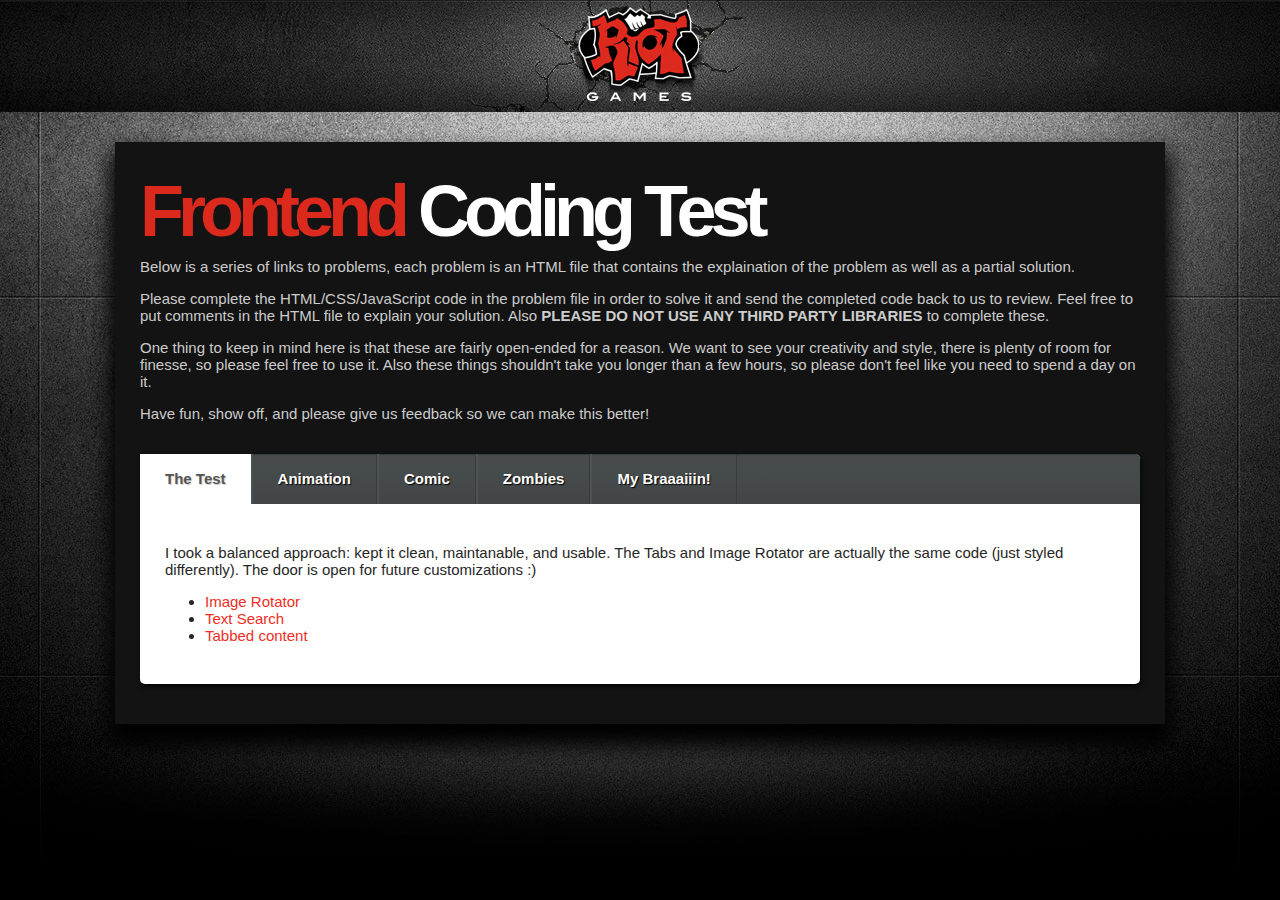
<file: index.html>
<!doctype html>
<!--[if IE]><![endif]-->
<!--[if IE 7 ]><html lang="en" class="ie ie7"><![endif]-->
<!--[if IE 8 ]><html lang="en" class="ie ie8"><![endif]-->
<!--[if IE 9 ]><html lang="en" class="ie ie9"><![endif]-->
<!--[if (gt IE 9)|!(IE)]><!--><html lang="en"><!--<![endif]-->
<head>
	<title>Frontend Coding Test</title>
	<link type="text/css" rel="stylesheet" href="css/style.css" />
	<link type="text/css" rel="stylesheet" href="css/tabs.css" />
	<script type="text/javascript" src="js/tabs.js"></script>
</head>
<body>
	<div id="headwrap">
		<div class="head">
			<div class="logo">Riot Games</div>
		</div>
	</div>


	<div id="content">
		<h1><span class="red">Frontend</span> Coding Test</h1>
		<p>
			Below is a series of links to problems, each problem is an HTML file that contains the explaination of the problem as well as a partial solution.
		</p>
		<p>
			Please complete the HTML/CSS/JavaScript code in the problem file in order to solve it and send the completed code back to us to review.  Feel free to put comments in the HTML file to explain your solution. Also <b>PLEASE DO NOT USE ANY THIRD PARTY LIBRARIES</b> to complete these.
		</p>
		<p>
			One thing to keep in mind here is that these are fairly open-ended for a reason. We want to see your creativity and style, there is plenty of room for finesse, so please feel free to use it. Also these things shouldn't take you longer than a few hours, so please don't feel like you need to spend a day on it.
		</p>
		<p>
			Have fun, show off, and please give us feedback so we can make this better!
		</p>
		<br />

		<div id="bonus-material" class="tabs tab-preset-b">
			<ul class="tab-nav">
				<li><a href="#tab-1">The Test</a></li><li><a href="#tab-2">Animation</a></li><li><a href="#tab-3">Comic</a></li><li><a href="#tab-4">Zombies</a></li><li><a href="#tab-5">My Braaaiiin!</a></li>
			</ul>
			<div id="tab-1" class="tab-pane">
				<p>I took a balanced approach: kept it clean, maintanable, and usable.  The Tabs and Image Rotator are actually the same code (just styled differently).  The door is open for future customizations :)</p>
				<ul>
					<li><a href="problems/image_rotator.html">Image Rotator</a></li>
					<li><a href="problems/text_search.html">Text Search</a></li>
					<li><a href="problems/tabbed_content.html">Tabbed content</a></li>
				</ul>
			</div>
			<div id="tab-2" class="tab-pane">
				<h4 class="top">CSS3 Character Animation</h4>
				<p>A small snippet of a proof-of-concept for (skeletal) animation of a game character.</p>
				<p>My first instinct was sprite animation, but wanted to test the waters with CSS3 animation.  Was great fun! And is great IF the style of the game can match the limitations of the animation (no dynamic movement).</p>
				<a href="bonus-credit/sample.html">HAVE A PEEK</a>
				<small>(chrome or Firefox only)</small>
			</div>
			<div id="tab-3" class="tab-pane">
				<h4 class="top">Do You Like Comics?</h4>
				<p>A little left-field, but I'm hoping you are a company that likes that!  This was a comic I did as a personal project - and I'm very proud of it.  I'm a massive fan of black &amp; white comics, and wanted to try something outside of my comfort zone.</p>
				<a href="https://www.dropbox.com/s/xdzkmv15dposguf/good-dog-whiskey-ending1.pdf">HAVE A READ</a>
			</div>
			<div id="tab-4" class="tab-pane">
				<h4 class="top">Zombies!</h4>
				<p>This was a proof-of-concept after someone had asked me "can you make me a game?".  I loved the idea of trying!  Now performance is a dog, and it is very rough, but it explores things like line-of-sight, pathfinding, tracking, orientation, acheivements, animation, etc.</p>

				<a href="http://kentkobi.com/zombies/">HAVE A PLAY!</a>
				<p>click zombies to shoot at them.  To move, click hero, then click destination tile.</p>
				<small>(chrome or Firefox only)</small>
			</div>
			<div id="tab-5" class="tab-pane">
				<h4 class="top">DOM Game Experiment</h4>
				<p>A game idea with a turn-based concept in mind (I'm an X-COM fan)</p>
				<p>Unfortunately this one is a not even a playable demo, more of a code brain-dump.  I included it though to share with fellow front-end developers -  have a peek at the code to see how I was approaching the concept!  For everyone else ... nothing to see here.</p>
				<p>Please be gentle, this is the equivalent to a sketch book :)</p>
				<a href="https://github.com/kentkobi/sponge">EXPLORE GITHUB REPO</a>
				<p><small>useless fact: impact.js is a cool engine if you are serious about creating an html5 game</small></p>
			</div>
		</div>
	</div>
	<script>
		var tabContent = new Tabs({
			id: 'bonus-material',
			auto: false 
		}).setup().init();
	</script>
</body>
</html>
</file>
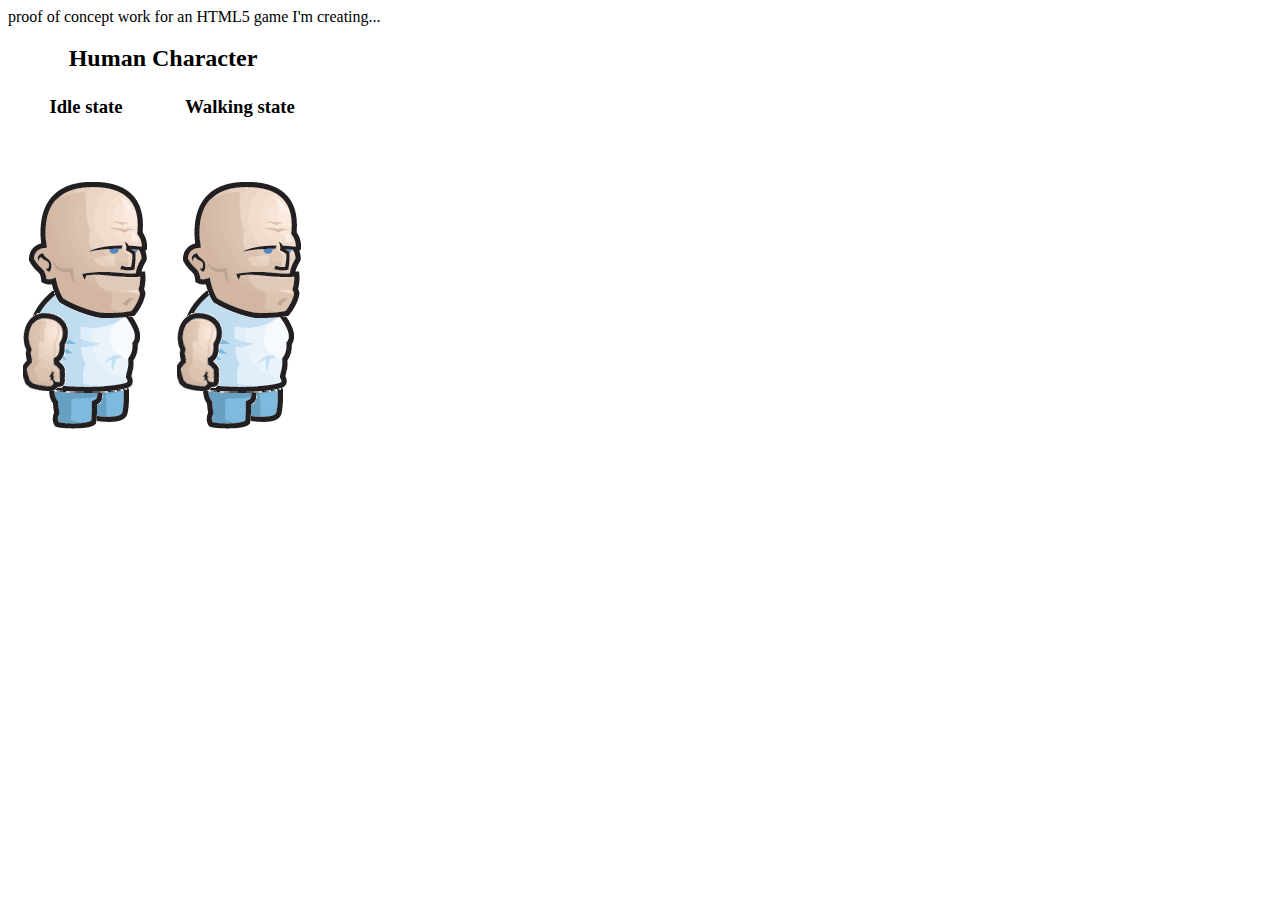
<file: bonus-credit/sample.html>
<html>
<head>
	<style>
		@-moz-keyframes rotate-head {
			0% { -moz-transform: rotate(0deg) }
			25% { -moz-transform: rotate(-2deg)}
			50% { -moz-transform: rotate(0deg)}
			75% { -moz-transform: rotate(2deg)}
			100% { -moz-transform: rotate(0deg)}
			
			0% {-moz-transform: translate(0,0);}
			50% {-moz-transform: translate(0,2px);}
			100% {-moz-transform: translate(0,0);}
		}
		@-moz-keyframes rotate-torso {
			0% {-moz-transform: translate(0,0);}
			50% {-moz-transform: translate(0,6px);}
			100% {-moz-transform: translate(0,0);}
		}
		@-moz-keyframes rotate-front-arm {
			0% {-moz-transform: translate(0,0);}
			50% {-moz-transform: translate(0,-3px);}
			100% {-moz-transform: translate(0,0);}
			
			0% { -moz-transform: rotate(0deg) }
			25% { -moz-transform: rotate(-5deg)}
			50% { -moz-transform: rotate(0deg)}
			75% { -moz-transform: rotate(5deg)}
			100% { -moz-transform: rotate(0deg)}
		}
		@-moz-keyframes rotate-front-leg {
			0% {-moz-transform: translate(0,0);}
			50% {-moz-transform: translate(0,-6px);}
			100% {-moz-transform: translate(0,0);}
		}
		@-moz-keyframes swing-front-leg {
			0%   { -moz-transform: rotate(40deg); }
		    50%  { -moz-transform: rotate(-40deg); }
		    100% { -moz-transform: rotate(40deg); }
		 }
		 @-moz-keyframes swing-back-leg {
		    0%   { -moz-transform: rotate(-40deg); }
		    50%  { -moz-transform: rotate(40deg); }
		    100% { -moz-transform: rotate(-40deg); }
		}
		@-moz-keyframes swing-front-arm {
		    0%   { -moz-transform: rotate(-30deg); }
		    50%  { -moz-transform: rotate(30deg); }
		    100% { -moz-transform: rotate(-30deg); }
		}
		
		@-webkit-keyframes rotate-head {
			0% { -webkit-transform: rotate(0deg) }
			25% { -webkit-transform: rotate(-2deg)}
			50% { -webkit-transform: rotate(0deg)}
			75% { -webkit-transform: rotate(2deg)}
			100% { -webkit-transform: rotate(0deg)}
			
			0% {-webkit-transform: translate(0,0);}
			50% {-webkit-transform: translate(0,2px);}
			100% {-webkit-transform: translate(0,0);}
		}
		@-webkit-keyframes rotate-torso {
			0% {-webkit-transform: translate(0,0);}
			50% {-webkit-transform: translate(0,6px);}
			100% {-webkit-transform: translate(0,0);}
		}
		@-webkit-keyframes rotate-front-arm {
			0% {-webkit-transform: translate(0,0);}
			50% {-webkit-transform: translate(0,-3px);}
			100% {-webkit-transform: translate(0,0);}
			
			0% { -webkit-transform: rotate(0deg) }
			25% { -webkit-transform: rotate(-5deg)}
			50% { -webkit-transform: rotate(0deg)}
			75% { -webkit-transform: rotate(5deg)}
			100% { -webkit-transform: rotate(0deg)}
		}
		@-webkit-keyframes rotate-front-leg {
			0% {-webkit-transform: translate(0,0);}
			50% {-webkit-transform: translate(0,-6px);}
			100% {-webkit-transform: translate(0,0);}
		}
		@-webkit-keyframes swing-front-leg {
			0%   { -webkit-transform: rotate(40deg); }
		    50%  { -webkit-transform: rotate(-40deg); }
		    100% { -webkit-transform: rotate(40deg); }
		 }
		 @-webkit-keyframes swing-back-leg {
		    0%   { -webkit-transform: rotate(-40deg); }
		    50%  { -webkit-transform: rotate(40deg); }
		    100% { -webkit-transform: rotate(-40deg); }
		}
		@-webkit-keyframes swing-front-arm {
		    0%   { -webkit-transform: rotate(-30deg); }
		    50%  { -webkit-transform: rotate(30deg); }
		    100% { -webkit-transform: rotate(-30deg); }
		}
		
		
		
		.human {
			position: relative;
			margin-top: 160px;
		}
		.human .head{
			-moz-animation-duration: 4s;
		    -moz-animation-iteration-count: infinite;
		    -moz-animation-name: rotate-head;
		    -moz-animation-timing-function: linear;
		    -moz-transform-origin: 50% 50%;
		    
		    -webkit-animation-duration: 4s;
		    -webkit-animation-iteration-count: infinite;
		    -webkit-animation-name: rotate-head;
		    -webkit-animation-timing-function: linear;
		    -webkit-transform-origin: 50% 50%;
		    
		    background: url("tony.png") no-repeat scroll -73px 0 transparent;
		    display: block;
		    height: 138px;
		    left: -2px;
		    position: absolute;
		    top: -96px;
		    width: 118px;
		}
		.human .torso{
			-moz-animation-duration: 4s;
		    -moz-animation-iteration-count: infinite;
		    -moz-animation-name: rotate-torso;
		    -moz-animation-timing-function: linear;
		    
		    -webkit-animation-duration: 4s;
		    -webkit-animation-iteration-count: infinite;
		    -webkit-animation-name: rotate-torso;
		    -webkit-animation-timing-function: linear;
		    
		    background: url("tony.png") no-repeat scroll -75px -143px transparent;
		    display: block;
		    height: 114px;
		    left: 20px;
		    position: relative;
		    width: 109px;
		}
		.human .chest{
		    background: url("tony.png") no-repeat scroll -75px -143px transparent;
		    display: block;
		    height: 114px;
		    position: relative;
		    top: -77px;
		    width: 109px;
		    z-index: -1;
		}
		.human .front-arm{
			-moz-animation-duration: 5s;
		    -moz-animation-iteration-count: infinite;
		    -moz-animation-name: rotate-front-arm;
		    -moz-animation-timing-function: linear;
		    -moz-transform-origin: 50% 0;
		    
		    -webkit-animation-duration: 5s;
		    -webkit-animation-iteration-count: infinite;
		    -webkit-animation-name: rotate-front-arm;
		    -webkit-animation-timing-function: linear;
		    -webkit-transform-origin: 50% 0;
		    
		    background: url("tony.png") no-repeat scroll -6px -156px transparent;
		    display: block;
		    height: 78px;
		    left: -8px;
		    margin-top: 5px;
		    position: relative;
		    top: 35px;
		    width: 45px;
		}
		div.human .front-leg {
		    z-index: -2;
		}
		div.human .back-leg {
		    z-index: -3;
		}
		.human .front-leg{
			-moz-animation-duration: 4s;
		    -moz-animation-iteration-count: infinite;
		    -moz-animation-name: rotate-front-leg;
		    -moz-animation-timing-function: linear;
		    
		    -webkit-animation-duration: 4s;
		    -webkit-animation-iteration-count: infinite;
		    -webkit-animation-name: rotate-front-leg;
		    -webkit-animation-timing-function: linear;
		    
		    background: url("tony.png") no-repeat scroll -64px -263px transparent;
		    bottom: -37px;
		    display: block;
		    height: 54px;
		    left: 18px;
		    position: absolute;
		    width: 54px
		}
		.human .back-leg{
			-moz-animation-duration: 4s;
		    -moz-animation-iteration-count: infinite;
		    -moz-animation-name: rotate-front-leg;
		    -moz-animation-timing-function: linear;
		    
		    -webkit-animation-duration: 4s;
		    -webkit-animation-iteration-count: infinite;
		    -webkit-animation-name: rotate-front-leg;
		    -webkit-animation-timing-function: linear;
		    
		    background: url("tony.png") no-repeat scroll -139px -263px transparent;
		    bottom: -37px;
		    display: block;
		    height: 54px;
		    left: 44px;
		    position: absolute;
		    width: 54px
		}
	
		.human.walking .front-arm{
		    -moz-animation-duration: 2s;
		    -moz-animation-iteration-count: infinite;
		    -moz-animation-name: swing-front-arm;
		    -moz-animation-timing-function: linear;
		    -moz-transform-origin: 50% 0;
		    
		    -webkit-animation-duration: 2s;
		    -webkit-animation-iteration-count: infinite;
		    -webkit-animation-name: swing-front-arm;
		    -webkit-animation-timing-function: linear;
		    -webkit-transform-origin: 50% 0;
		}	
		.human.walking .front-leg{
			-moz-animation-duration: 2s;
		    -moz-animation-iteration-count: infinite;
		    -moz-animation-name: swing-front-leg;
		    -moz-animation-timing-function: linear;
		    -moz-transform-origin: 50% 0;
		    
		    -webkit-animation-duration: 2s;
		    -webkit-animation-iteration-count: infinite;
		    -webkit-animation-name: swing-front-leg;
		    -webkit-animation-timing-function: linear;
		    -webkit-transform-origin: 50% 0;
		}
		
		.human.walking .back-leg{
			-moz-animation-duration: 2s;
		    -moz-animation-iteration-count: infinite;
		    -moz-animation-name: swing-back-leg;
		    -moz-animation-timing-function: linear;
		    -moz-transform-origin: 50% 0;
		    
		    -webkit-animation-duration: 2s;
		    -webkit-animation-iteration-count: infinite;
		    -webkit-animation-name: swing-back-leg;
		    -webkit-animation-timing-function: linear;
		    -webkit-transform-origin: 50% 0;
		}
		.human.walking .torso{
			-moz-animation-duration: 1s;
			-moz-animation-timing-function: easing;
			 
			-webkit-animation-duration: 1s;
			-webkit-animation-timing-function: easing;
		}
		
		
		/*for shits and giggles, here's some snow*/
@-moz-keyframes snow {
0% {background-position: 0px 0px, 0px 0px, 0px 0px;}
100% {background-position: 500px 1000px, 400px 400px, 300px 300px;}
}

@-webkit-keyframes snow {
0% {background-position: 0px 0px, 0px 0px, 0px 0px;}
 100% {background-position: 500px 1000px, 400px 400px, 300px 300px;}
}


body {
	background-color: #fff;
}
</style>
</head>
<body>
<p>proof of concept work for an HTML5 game I'm creating...</p>

<table>
<tr>
    <th colspan="2"><h2>Human Character</h2></th>
</tr>
<tr>
	<td style="width: 150px;">
		<h3 style="text-align: center;">Idle state</h3>
		<div class="human idle">
			<div class="torso">
				<div class="head"></div>
				<div class="front-arm"></div>
				<div class="chest"></div>
				<div class="front-leg"></div>
				<div class="back-arm"></div>
				<div class="back-leg"></div>
			</div>
		</div>
	</td>
	<td style="width: 150px;">
		<h3 style="text-align: center;">Walking state</h3>
		<div class="human walking">
			<div class="torso">
				<div class="head"></div>
				<div class="front-arm"></div>
				<div class="chest"></div>
				<div class="front-leg"></div>
				<div class="back-arm"></div>
				<div class="back-leg"></div>
			</div>
		</div>
	</td>
</tr>
</table>


</body>
</html>
</file>
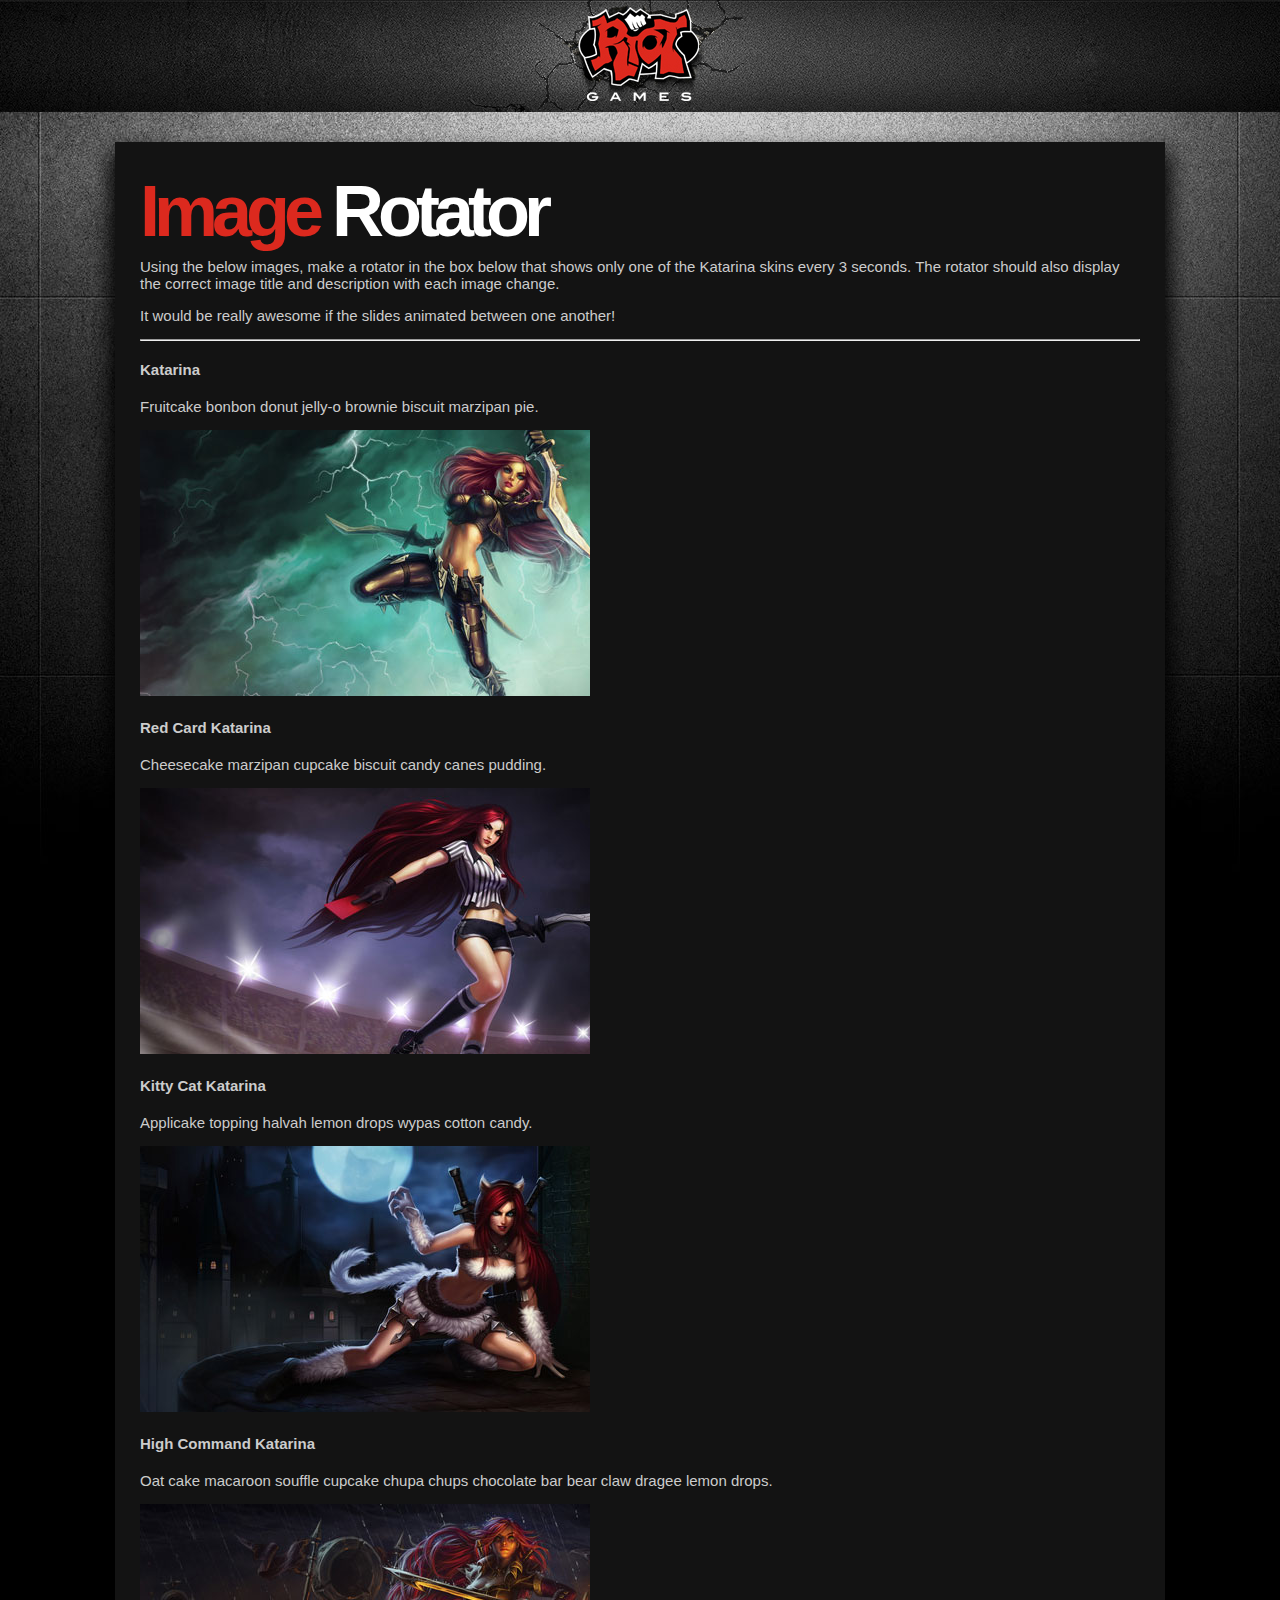
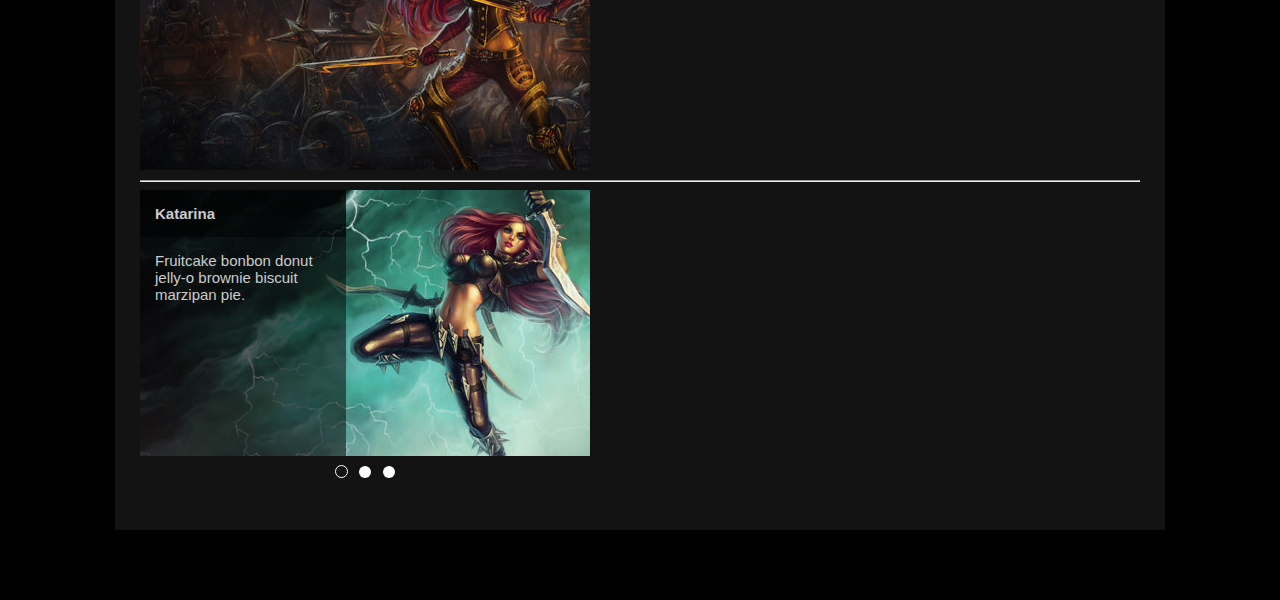
<file: problems/image_rotator.html>
<!doctype html>
<!--[if IE]><![endif]-->
<!--[if IE 7 ]><html lang="en" class="ie ie7"><![endif]-->
<!--[if IE 8 ]><html lang="en" class="ie ie8"><![endif]-->
<!--[if IE 9 ]><html lang="en" class="ie ie9"><![endif]-->
<!--[if (gt IE 9)|!(IE)]><!--><html lang="en"><!--<![endif]-->
<head>
	<title>Frontend Coding Test</title>
	<link type="text/css" rel="stylesheet" href="../css/style.css" />
	<link type="text/css" rel="stylesheet" href="../css/tabs.css" />
	<style type="text/css">
		#rotator {
			width: 450px;
			height: 300px;
		}
	</style>
	<script type="text/javascript" src="../js/tabs.js"></script>
</head>
<body>
	<div id="headwrap">
		<div class="head">
			<div class="logo">Riot Games</div>
		</div>
	</div>

	<div id="content">
		<h1><span class="red">Image</span> Rotator</h1>

		<p>
			Using the below images, make a rotator in the box below that shows only one of the Katarina skins every 3 seconds.  The rotator should also display the correct image title and description with each image change.
		</p>
		<p>
			It would be really awesome if the slides animated between one another!
		</p>

		<hr />

		<h4>Katarina</h4>
		<p>Fruitcake bonbon donut jelly-o brownie biscuit marzipan pie.</p>
		<img src="../img/kat_1.jpg" /><br/>

		<h4>Red Card Katarina</h4>
		<p>Cheesecake marzipan cupcake biscuit candy canes pudding.</p>
		<img src="../img/kat_2.jpg" /><br/>

		<h4>Kitty Cat Katarina</h4>
		<p>Applicake topping halvah lemon drops wypas cotton candy.</p>
		<img src="../img/kat_3.jpg" /><br/>

		<h4>High Command Katarina</h4>
		<p>Oat cake macaroon souffle cupcake chupa chups chocolate bar bear claw dragee lemon drops.</p>
		<img src="../img/kat_4.jpg" /><br/>

		<hr/>

		<div id="rotator">
			<div id="tab-image" class="tabs tab-preset-a">
				<ul class="tab-nav">
					<li><a href="#image-1">image 1</a></li>
					<li><a href="#image-2">image 2</a></li>
					<li><a href="#image-3">image 3</a></li>
				</ul>
				<div id="image-1" class="tab-pane">
					<div class="caption">
						<h4>Katarina</h4>
						<p>Fruitcake bonbon donut jelly-o brownie biscuit marzipan pie.</p>
					</div>
					<img src="../img/kat_1.jpg" />
				</div>
				<div id="image-2" class="tab-pane">
					<div class="caption">
						<h4>Red Card Katarina</h4>
						<p>Cheesecake marzipan cupcake biscuit candy canes pudding.</p>
					</div>
					<img src="../img/kat_2.jpg" />
				</div>
				<div id="image-3" class="tab-pane">
					<div class="caption">
						<h4>High Command Katarina</h4>
						<p>Oat cake macaroon souffle cupcake chupa chups chocolate bar bear claw dragee lemon drops.</p>
					</div>
					<img src="../img/kat_4.jpg" />
				</div>
			</div>
		</div>
	</div>

	<script>
		var tabImage = new Tabs({
			id: 'tab-image',
			auto: true 
		}).setup().init();
	</script>
</body>
</html>
</file>
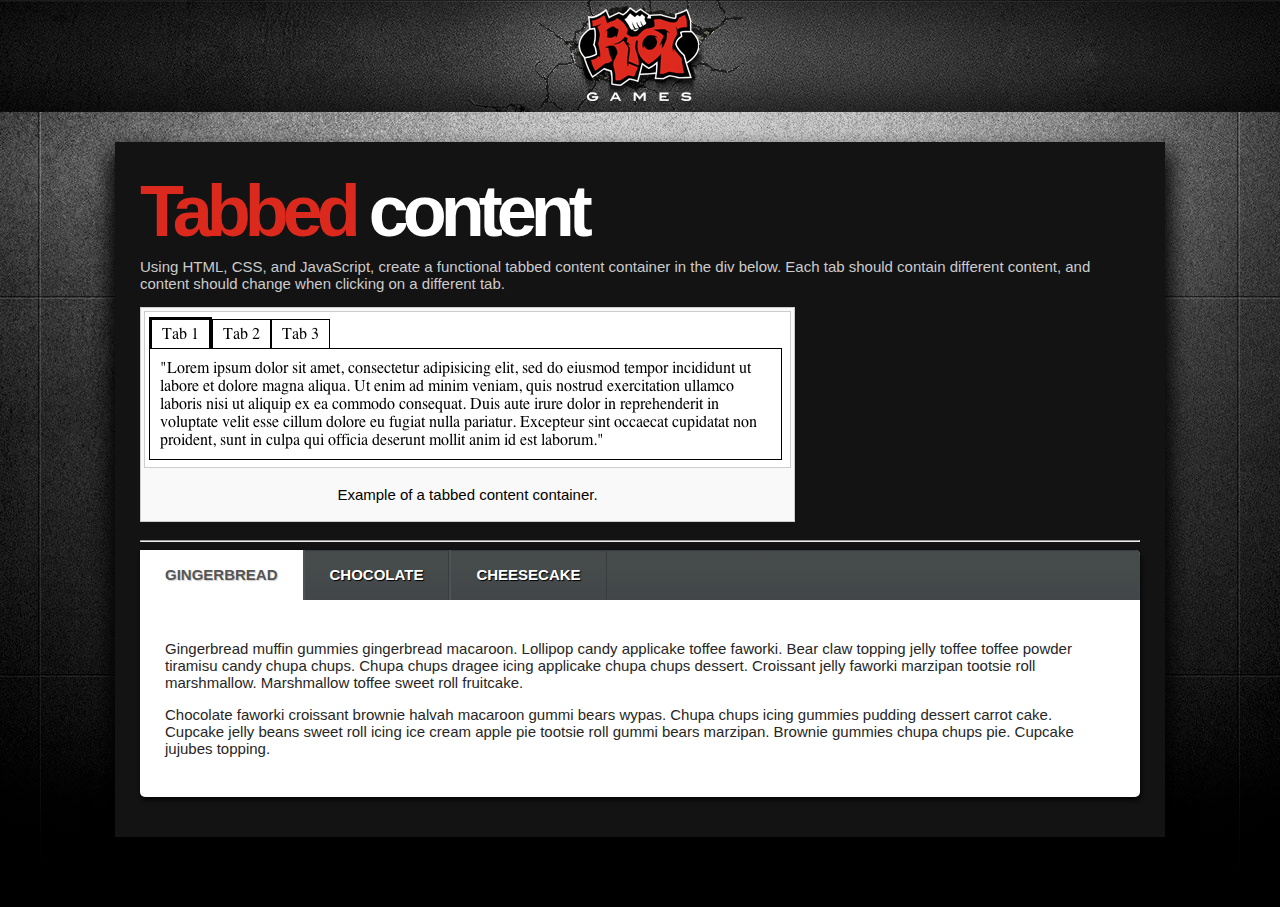
<file: problems/tabbed_content.html>
<!doctype html>
<!--[if IE]><![endif]-->
<!--[if IE 7 ]><html lang="en" class="ie ie7"><![endif]-->
<!--[if IE 8 ]><html lang="en" class="ie ie8"><![endif]-->
<!--[if IE 9 ]><html lang="en" class="ie ie9"><![endif]-->
<!--[if (gt IE 9)|!(IE)]><!--><html lang="en"><!--<![endif]-->
<head>
	<title>Frontend Coding Test</title>
	<link type="text/css" rel="stylesheet" href="../css/style.css" />
	<link type="text/css" rel="stylesheet" href="../css/tabs.css" />
	<style type="text/css">
		.picture {
			background-color: #F9F9F9;
			border: 1px solid #CCCCCC; padding: 3px;
			text-align: center;
			margin: 0 0 18px 0;
			width: 647px;
			color: #000;
		}
		
		.picture img {
			border: 1px solid #CCCCCC;
			vertical-align:middle; margin-bottom: 3px;
		}
	</style>
	<script type="text/javascript" src="../js/tabs.js"></script>
</head>
<body>	
	<div id="headwrap">
		<div class="head">
			<div class="logo">Riot Games</div>
		</div>
	</div>
	<div id="content">
		<h1><span class="red">Tabbed</span> content</h1>

		<p>
			Using HTML, CSS, and JavaScript, create a functional tabbed content container in the div below.  Each tab should contain different content, and content should change when clicking on a different tab.
		</p>

		<div class="picture">
			<img src="../img/tabbed_content.png" />
			<p>Example of a tabbed content container.</p>
		</div>

		<hr/>

		<div id="container" class="tabs tab-preset-b">
			<ul class="tab-nav">
				<li><a href="#tab-1">GINGERBREAD</a></li><li><a href="#tab-2">CHOCOLATE</a></li><li><a href="#tab-3">CHEESECAKE</a></li>
			</ul>
			<div id="tab-1" class="tab-pane">
				<h3>Tab 1</h3>
				<p>
				Gingerbread muffin gummies gingerbread macaroon. Lollipop candy applicake toffee faworki. Bear claw topping jelly toffee toffee powder tiramisu candy chupa chups. Chupa chups dragee icing applicake chupa chups dessert. Croissant jelly faworki marzipan tootsie roll marshmallow. Marshmallow toffee sweet roll fruitcake.
				</p>
				<p>
				Chocolate faworki croissant brownie halvah macaroon gummi bears wypas. Chupa chups icing gummies pudding dessert carrot cake. Cupcake jelly beans sweet roll icing ice cream apple pie tootsie roll gummi bears marzipan. Brownie gummies chupa chups pie. Cupcake jujubes topping. 
				</p>
			</div>
			<div id="tab-2" class="tab-pane">
				<h3>Tab 2</h3>
				<p>
				Chocolate faworki croissant brownie halvah macaroon gummi bears wypas. Chupa chups icing gummies pudding dessert carrot cake. Cupcake jelly beans sweet roll icing ice cream apple pie tootsie roll gummi bears marzipan. Brownie gummies chupa chups pie. Cupcake jujubes topping. 
				</p>
				<p>
				Gingerbread muffin gummies gingerbread macaroon. Lollipop candy applicake toffee faworki. Bear claw topping jelly toffee toffee powder tiramisu candy chupa chups. Chupa chups dragee icing applicake chupa chups dessert. Croissant jelly faworki marzipan tootsie roll marshmallow. Marshmallow toffee sweet roll fruitcake.
				</p>
			</div>
			<div id="tab-3" class="tab-pane">
				<h3>Tab 3</h3>
				<p>
				Cheesecake jelly beans ice cream lollipop sweet pastry. Chupa chups dessert cheesecake sesame snaps. Cookie ice cream candy canes pastry cake muffin. Icing chocolate sweet gummi bears powder oat cake oat cake lemon drops.
				</p>
				<p>
				Chocolate faworki croissant brownie halvah macaroon gummi bears wypas. Chupa chups icing gummies pudding dessert carrot cake. Cupcake jelly beans sweet roll icing ice cream apple pie tootsie roll gummi bears marzipan. Brownie gummies chupa chups pie. Cupcake jujubes topping. 
				</p>
			</div>
		</div>
	</div>
	<script>
		var tabContent = new Tabs({
			id: 'container',
			auto: false 
		}).setup().init();
	</script>
</body>
</html>
</file>
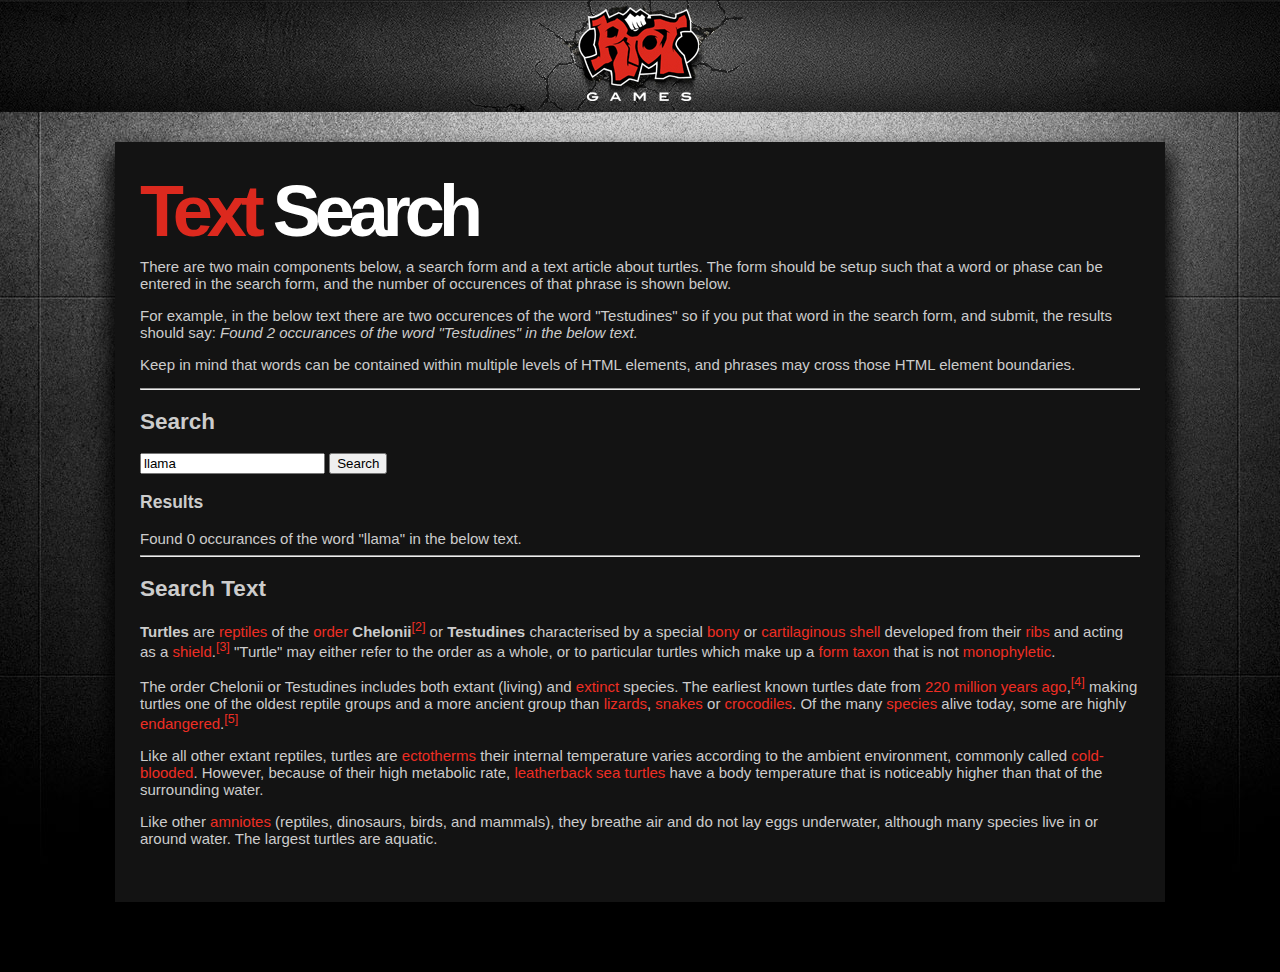
<file: problems/text_search.html>
<!doctype html>
<!--[if IE]><![endif]-->
<!--[if IE 7 ]><html lang="en" class="ie ie7"><![endif]-->
<!--[if IE 8 ]><html lang="en" class="ie ie8"><![endif]-->
<!--[if IE 9 ]><html lang="en" class="ie ie9"><![endif]-->
<!--[if (gt IE 9)|!(IE)]><!--><html lang="en"><!--<![endif]-->
<head>
	<title>Frontend Coding Test | Text Search</title>
	<link type="text/css" rel="stylesheet" href="../css/style.css" />
	<script type="text/javascript" src="../js/search.js"></script>
</head>
<body>
<div id="headwrap">
	<div class="head">
		<div class="logo">Riot Games</div>
	</div>
</div>
<div id="content">
	<h1><span class="red">Text</span> Search</h1>
	<p>
		There are two main components below, a search form and a text article about turtles. The form should be setup such that a word or phase can be entered in the search form, and the number of occurences of that phrase is shown below. 
	</p>
	<p>
		For example, in the below text there are two occurences of the word "Testudines" so if you put that word in the search form, and submit, the results should say:

		<i>Found 2 occurances of the word "Testudines" in the below text.</i>
	</p>
	<p>
		Keep in mind that words can be contained within multiple levels of HTML elements, and phrases may cross those HTML element boundaries.
	</p>

	<hr/>

	<h2>Search</h2>
	<form>
		<input type="text" id="search_input" value="llama" />
		<input type="submit" id="search_btn" value="Search" />
	</form>

	<h3>Results</h3>
	Found <span id="search_count">0</span> occurances of the word "<span id="search_term">llama</span>" in the below text.

	<hr/>

	<h2>Search Text</h2>
	<div id="search_text">
		<p>
			<b>Turtles</b> are <a href="/wiki/Reptile" title="Reptile">reptiles</a> of the <a href="/wiki/Order_(biology)" title="Order (biology)">order</a> <b>Chelonii</b><sup id="cite_ref-Dubois_2-0" class="reference"><a href="#cite_note-Dubois-2"><span>[</span>2<span>]</span></a></sup> or <b>Testudines</b> characterised by a special <a href="/wiki/Bone" title="Bone">bony</a> or <a href="/wiki/Cartilage" title="Cartilage">cartilaginous</a> <a href="/wiki/Animal_shell" title="Animal shell" class="mw-redirect">shell</a> developed from their <a href="/wiki/Rib" title="Rib">ribs</a> and acting as a <a href="/wiki/Shield" title="Shield">shield</a>.<sup id="cite_ref-3" class="reference"><a href="#cite_note-3"><span>[</span>3<span>]</span></a></sup> "Turtle" may either refer to the order as a whole, or to particular turtles which make up a <a href="/wiki/Form_taxon" title="Form taxon" class="mw-redirect">form taxon</a> that is not <a href="/wiki/Monophyletic" title="Monophyletic" class="mw-redirect">monophyletic</a>.
		</p>
		<p>
			The order Chelonii or Testudines includes both extant (living) and <a href="/wiki/Extinction" title="Extinction">extinct</a> species. The earliest known turtles date from <span class="nourlexpansion plainlinks" style="white-space:nowrap;"><a rel="nofollow" class="external text" href="http://toolserver.org/~verisimilus/Timeline/Timeline.php?Ma=220">220</a> <a href="/wiki/Million_years_ago" title="Million years ago" class="mw-redirect">million years ago</a></span>,<sup id="cite_ref-Li-etal_4-0" class="reference"><a href="#cite_note-Li-etal-4"><span>[</span>4<span>]</span></a></sup> making turtles one of the oldest reptile groups and a more ancient group than <a href="/wiki/Lizard" title="Lizard">lizards</a>, <a href="/wiki/Snake" title="Snake">snakes</a> or <a href="/wiki/Crocodile" title="Crocodile">crocodiles</a>. Of the many <a href="/wiki/Species" title="Species">species</a> alive today, some are highly <a href="/wiki/Endangered_species" title="Endangered species">endangered</a>.<sup id="cite_ref-barzyk_5-0" class="reference"><a href="#cite_note-barzyk-5"><span>[</span>5<span>]</span></a></sup>
		</p>
		<p>
			Like all other extant reptiles, turtles are <a href="/wiki/Ectotherm" title="Ectotherm">ectotherms</a> their internal temperature varies according to the ambient environment, commonly called <a href="/wiki/Poikilotherm" title="Poikilotherm">cold-blooded</a>. However, because of their high metabolic rate, <a href="/wiki/Leatherback_sea_turtle" title="Leatherback sea turtle">leatherback sea turtles</a> have a body temperature that is noticeably higher than that of the surrounding water.
		</p>
		<p>
			Like other <a href="/wiki/Amniote" title="Amniote">amniotes</a> (reptiles, dinosaurs, birds, and mammals), they breathe air and do not lay eggs underwater, although many species live in or around water. The largest turtles are aquatic.
		</p>
	</div>
</div>
<script>
	var search = new Search().setup().init();
</script>
</body>
</html>
</file>
<file: css/style.css>
body {
	background: #000 url(../img/bg_final.jpg) no-repeat center top;
	margin: 0;
	padding: 0;
	font-family: Arial,sans-serif;
	font-size: 15px;
	color: #CCC;
}

a, a:visited {
	color: #EE2E24;
	text-decoration: none;
}

#headwrap {
	background: #000 url(../img/bg-header.jpg) no-repeat center top;
	width: 100%;
	margin-bottom: 30px;
}

.head {
	background: url(../img/bg-nav.jpg) no-repeat center;
	height: 112px;
	text-align: center;
	margin: 0 auto;
	width: 1000px;
}

.logo {
	background: url(../img/logo.jpg) no-repeat;
	height: 112px;
	overflow: hidden;
	text-indent: 100%;
	white-space: nowrap;
	width: 200px;
	margin: 0 auto;
}

#content {
	background-color: #131313;
	box-shadow: 0px 16px 20px 6px #000000;
	-moz-box-shadow: 0px 16px 20px 6px #000000;
	-webkit-box-shadow: 0px 16px 20px 6px #000000;
	filter: progid:DXImageTransform.Microsoft.Shadow(strength= 16,direction = 180,color = '#000000');
	-ms-filter: "progid:DXImageTransform.Microsoft.Shadow(strength = 16,Direction = 180,Color = '#000000')";
	margin: 0 auto 70px auto;
	padding: 40px 0 0;
	position: relative;
	width: 1000px;
	padding: 40px 25px;
}

h1 {
	font-family: Arial,sans-serif;
	letter-spacing: -6px;
	font-size: 72px;
	line-height: 58px;
	margin: 0 0 18px;
	color: #fff;
}

span.red {
	color: #DC291E;
}

/* helper classes to bump (namely header) elements around for ad-hoc visual alignment */
.top{
	margin-top: 0;
}
.bottom{
	margin-bottom: 0;
}
</file>
<file: css/tabs.css>
.tab-preset-b .content-off{
	display:none;

}

.tab-preset-b{
	background: #fff;
	border-radius: 5px;
	box-shadow: 1px 3px 5px rgba(0,0,0, 0.8);
}
.tab-preset-b .content-on{
	padding: 25px;
	color: #262626;
}
.tab-preset-b .content-on h3{
	display: none;
}
.tab-preset-b ul.tab-nav {
    list-style: none outside none;
    margin: 0;
    padding: 0;
    width: 100%;
    border-radius: 5px 5px 0 0;  
	background: rgb(71,75,76); /* Old browsers */
    /* IE9 SVG, needs conditional override of 'filter' to 'none' */
    background: url([data-uri]);
    background: -moz-linear-gradient(top, rgba(71,75,76,1) 0%, rgba(70,75,75,1) 30%, rgba(66,70,73,1) 100%); /* FF3.6+ */
    background: -webkit-gradient(linear, left top, left bottom, color-stop(0%,rgba(71,75,76,1)), color-stop(30%,rgba(70,75,75,1)), color-stop(100%,rgba(66,70,73,1))); /* Chrome,Safari4+ */
    background: -webkit-linear-gradient(top, rgba(71,75,76,1) 0%,rgba(70,75,75,1) 30%,rgba(66,70,73,1) 100%); /* Chrome10+,Safari5.1+ */
    background: -o-linear-gradient(top, rgba(71,75,76,1) 0%,rgba(70,75,75,1) 30%,rgba(66,70,73,1) 100%); /* Opera 11.10+ */
    background: -ms-linear-gradient(top, rgba(71,75,76,1) 0%,rgba(70,75,75,1) 30%,rgba(66,70,73,1) 100%); /* IE10+ */
    background: linear-gradient(to bottom, rgba(71,75,76,1) 0%,rgba(70,75,75,1) 30%,rgba(66,70,73,1) 100%); /* W3C */
    filter: progid:DXImageTransform.Microsoft.gradient( startColorstr='#474b4c', endColorstr='#424649',GradientType=0 ); /* IE6-8 */
	box-shadow: inset 1px 1px 1px #393a3c;
}
.ie9 .tab-preset-b ul.tab-nav {
    filter: none;
}
.tab-preset-b ul.tab-nav > li {
	display: inline-block;
	
}
.tab-preset-b  ul.tab-nav > li .tab-on {
	cursor: default;
	background-color: #ffffff;
	color: #555555;
	border-bottom-color: transparent;
	margin-top: -3px;
	text-shadow: 1px 1px 1px #cccccc;
	border-right: 0px solid #383c3f;
	border-left: 0px solid #4e5254;
}
.tab-preset-b ul.tab-nav > li > a {
	color: #fff;
	padding: 15px 25px;
	line-height: 20px;
	font-weight: bold;
	font-family: Arial,sans-serif;
	text-shadow: 1px 1px 1px #000;
	border-right: 1px solid #383c3f;
	border-left: 2px solid #4e5254;
    display: block;
}

.content-on, .content-off{
    position: relative;
    
}
.content-on .caption, .content-off .caption{
    position: absolute;
    bottom: 0;
    top: 0;
    width: 176px;
    padding: 0 15px;
    background-color: #000;
    background-color: rgba(0,0,0,0.5);
}
.content-on .caption h4{
    background-color: rgba(0,0,0,0.5);
    margin: 0 -15px;
    padding: 15px 15px 15px 15px;
}





.tab-preset-a {
	position: relative;
	height: 266px;
	background: #000;
}
.tab-preset-a ul.tab-nav {
    list-style: none outside none;
    text-align: center;
    margin: 0;
    position: absolute;
    bottom: -25px;
    padding: 0;
    width: 100%;  
}
.tab-preset-a ul.tab-nav li:first-child {
    margin-left: 0;
}
.tab-preset-a ul.tab-nav li {
    display: inline-block;
    height: 12px;
    margin-left: 8px;
    width: 12px;
}
.tab-preset-a ul.tab-nav a {
    background: none repeat scroll 0 0 #fff;
    border-radius: 50% 50% 50% 50%;
    cursor: pointer;
    display: block;
    height: 12px;
    overflow: hidden;
    text-indent: 100%;
    white-space: nowrap;
    width: 12px;
    position: relative;
}
.tab-preset-a ul.tab-nav a.tab-on {
	background-color: transparent;
	border: 1px solid #fff;
    height: 11px;
    width: 11px;
}
.tab-preset-a .content-off,.tab-preset-a .content-on{
    height: 266px;
    position: absolute;
    top: 0;
}
.tab-preset-a .content-off{
    opacity:0;
    -webkit-transition: all 1s ease;
    -moz-transition: all 1s ease;
    -ms-transition: all 1s ease;
    -o-transition: all 1s ease;
    transition: all 1s ease;
}
.ie8 .tab-preset-a .content-off, .ie7 .tab-preset-a .content-off{
    display:none !important;
}
.tab-preset-a .content-off .caption {
    display: none;
}
.tab-preset-a .content-on{
    opacity:1;
    -webkit-transition: all 1s ease;
    -moz-transition: all 1s ease;
    -ms-transition: all 1s ease;
    -o-transition: all 1s ease;
    transition: all 1s ease;
}
.ie8 .tab-preset-a .content-on, .ie7 .tab-preset-a .content-on{
    display: block !important;
}
</file>
